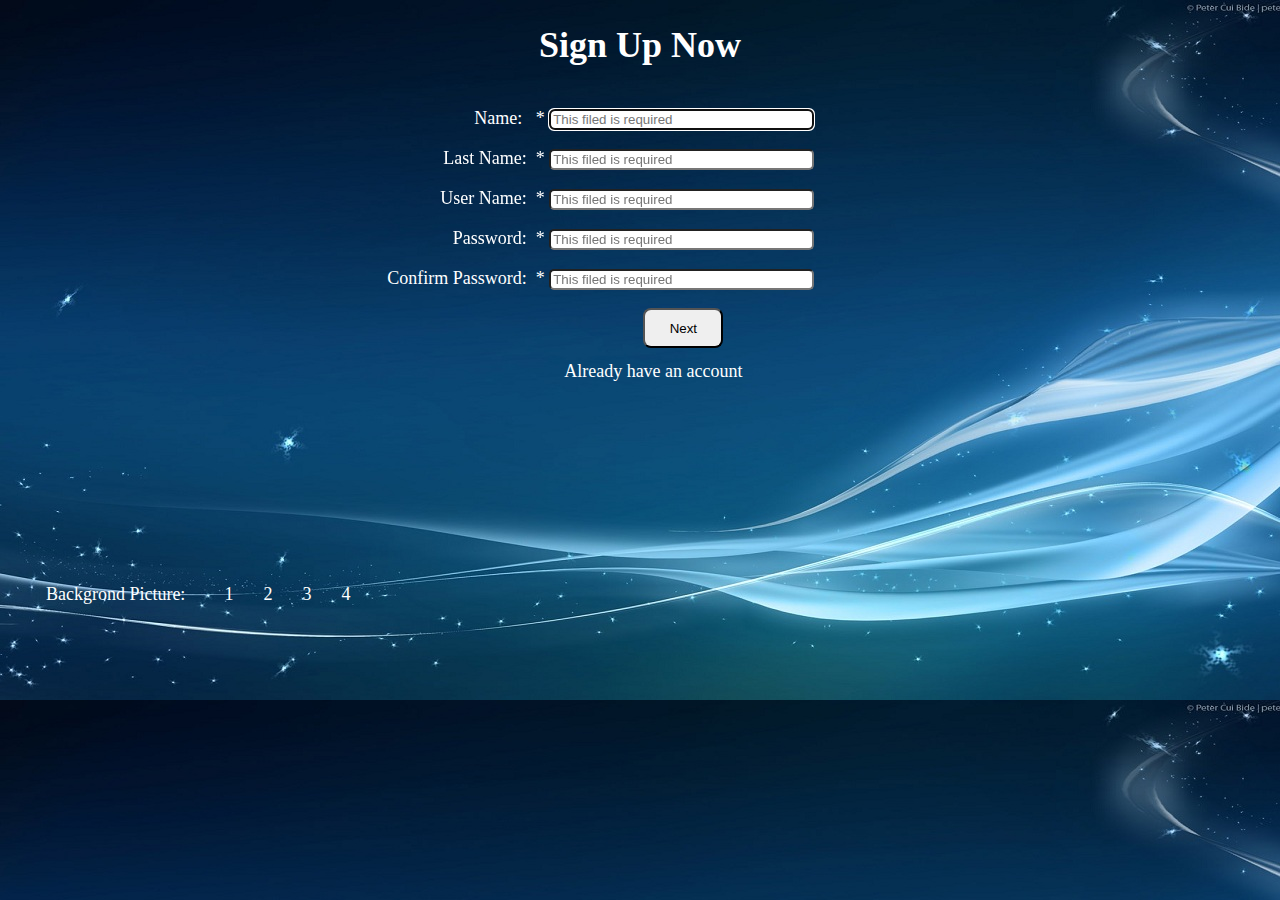
<file: remoteChatRoom/index.html>
<!doctype html>
<html>
<head>
<meta charset="utf-8">
<title>Sign Up</title>
<link href="CSS/style.css" rel="stylesheet" type="text/css">
<link href="jquery-ui/jquery-ui.min.css" rel="stylesheet" type="text/css">
</head>

<body>
	<h1>Sign Up Now</h1>
    <div style="position:relative; padding-bottom:1%">
        <div id="page1">
            <form action="PHP/regUser.php" method="post" enctype="multipart/form-data"> <!--this form is connected with regUser.php-->  
                <p>
                <label>Name: </label> &nbsp;&nbsp;*
                <input type="text" id="name" name="name" size="30" placeholder="This filed is required" autofocus required />
                </p>
    
                <p>    
                <label>Last Name: </label> &nbsp;*
                <input type="text" id="lastName" name="lastName" size="30" placeholder="This filed is required" required />  
                </p>
                
                <p>
                <label>User Name: </label> &nbsp;*
                <input type="text" id="userName" name="userName" size="30" placeholder="This filed is required" required />
                </p>
                
                <p>
                <label>Password: </label> &nbsp;*
                <input type="password" id="password" name="password" size="30" placeholder="This filed is required" required />
                </p>
                
                <p>
                <label>Confirm Password:</label> &nbsp;*
                <input type="password" id="confPassword" name="confPassword" size="30" placeholder="This filed is required" required/>
                </p>
                <button  id="next2" name="next2" type="button">Next</button>
         </div>
                
         <div id="page2">
                <p>
                <label>Phone Number:</label>&nbsp;
                <input type="tel" id="phoneNumber" name="phoneNumber" size="30"/>
                </p>
                
                <p>
                <label>Email:</label> &nbsp;*
                <input type="email" id="email" name="email" size="30" placeholder="This filed is required" required />
                </p>
                            
                <p>
                <label>Country/Region:</label> &nbsp;
                <input type="text" id="country" name="country" size="30" />
                </p>
                            
                <p>
                <label>State/Province:</label> &nbsp;
                <input type="text" id="province" name="province" size="30" />
                </p>
                        
                <p>
                <label>City:</label> &nbsp;
                <input type="text" id="city" name="city" size="30" />
                </p>
                
                <button  id="Previous1" type="button"> Previous</button>
                <button  id="next3" type="button"> Next</button>
           </div>
           <div id="page3">     
                <p>
                <label>Date of Birth:</label> &nbsp;
                <input type="date" id="dateOfBirth" name="dateOfBirth" size="50" style="width:232px"/>
                </p>
                
                <p>
                <label>Gender:</label> &nbsp;*
                <select id="gender" name="gender" style="width:238px">
                	<option value="Male">Male</option>
                    <option value="Female">Female</option>
                </select>
                </p>
    
                <p>
                <label>Photo:</label> &nbsp; &nbsp;
                <input type="file" id="photo" name="photo" accept="image/*"/>
                </p>
                
                <p>
                <label>Emotion:</label> &nbsp;
                <textarea id="emotion" name="emotion" rows="3" cols="31"></textarea>
                </p>
                <button  id="Previous2" type="button"> Previous</button>
                <button  id="signUp" type="submit"> Sign Up </button>
                
            </form>
        </div>
	</div>
    
    <!--Link to login page for those who have account-->
    <div>
    <a href="HTML/Login.html" style="margin-left:44%">Already have an account</a>
    </div>
    
    <!--Options for selecting background image-->
    <div class="selectBackground" >
        	Backgrond Picture: &nbsp;
            <input type="radio" name="selectPic" id="one" checked>
            <label for="one">1</label>
            <input type="radio" name="selectPic" id="two">
            <label for="two">2</label>
            <input type="radio" name="selectPic" id="three">
            <label for="three">3</label>
   	        <input type="radio" name="selectPic" id="four">
          	<label for="four">4</label>
    </div>
    
<script src="JQury/jquery-1.11.1.js"></script>
<script src="JQury/signupValidation.js"></script>
<script src="jquery-ui/jquery-ui.min.js"></script>

</body>
</html>
</file>
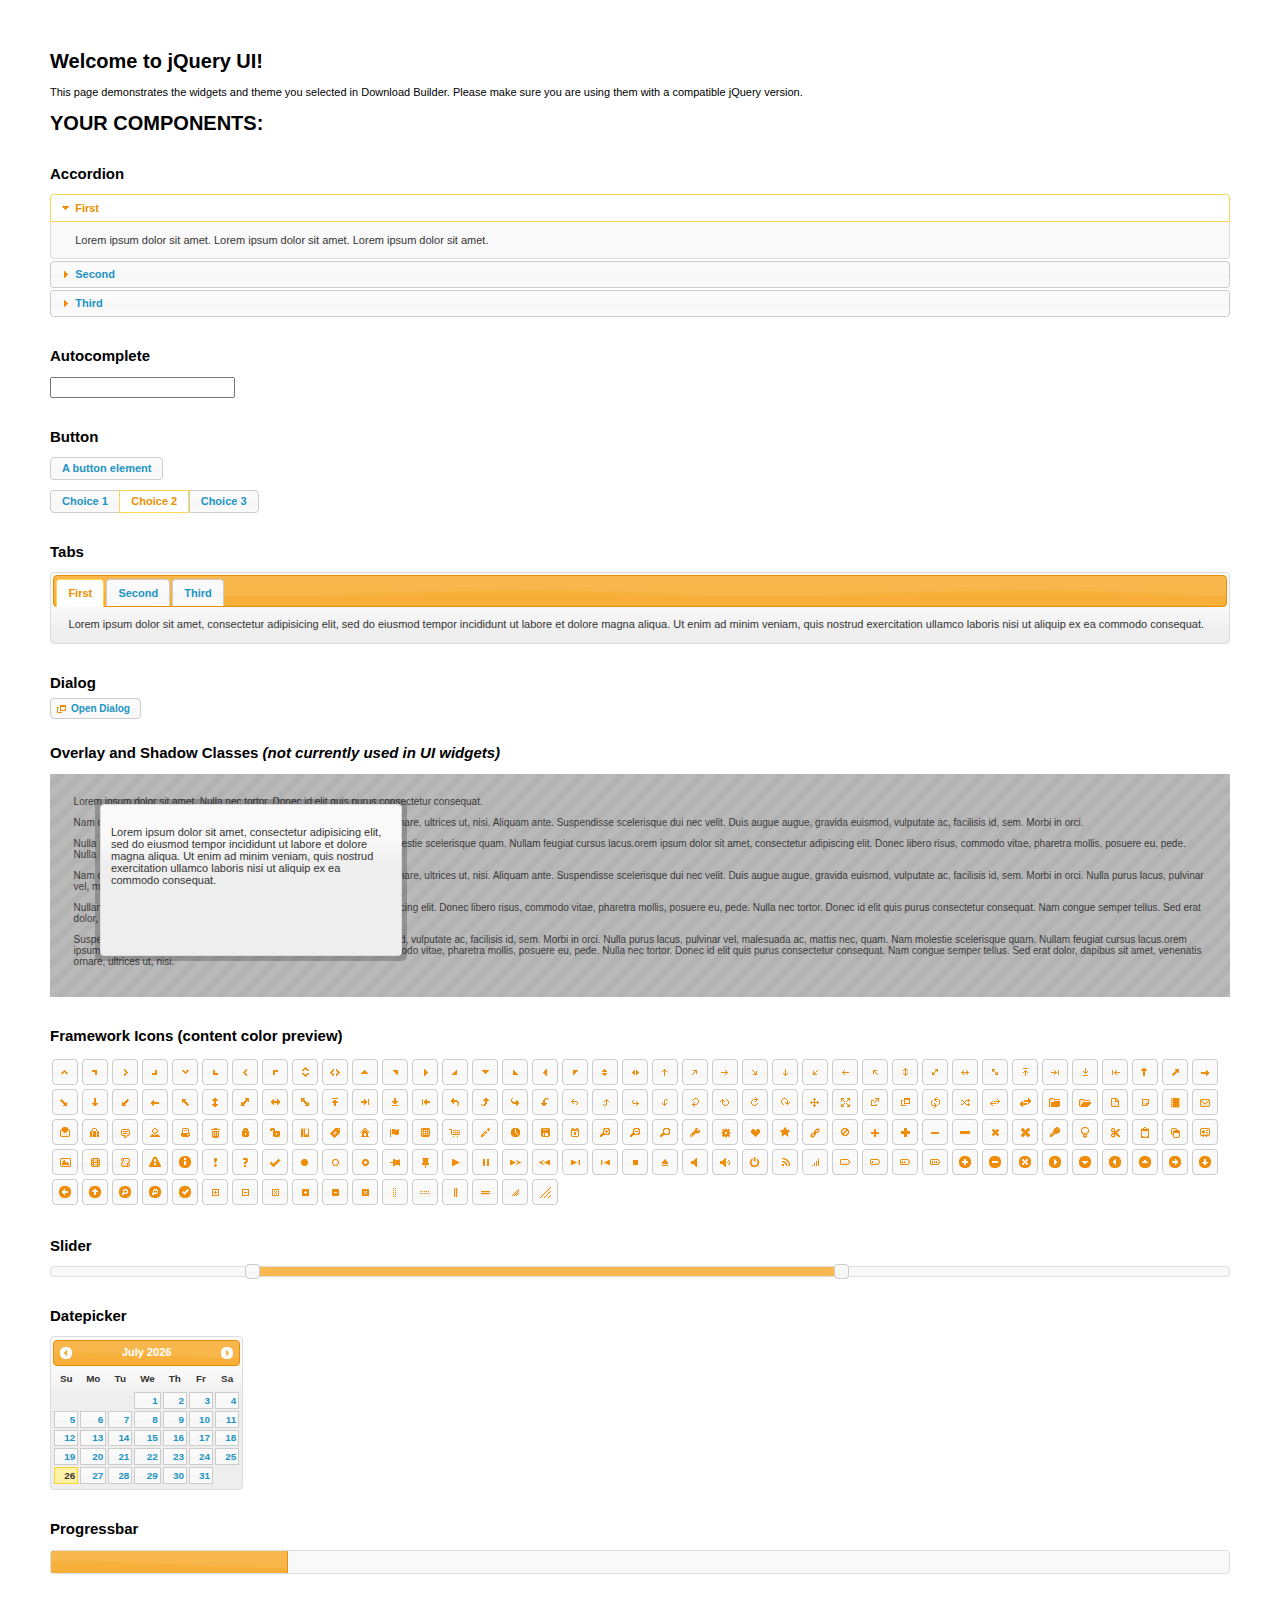
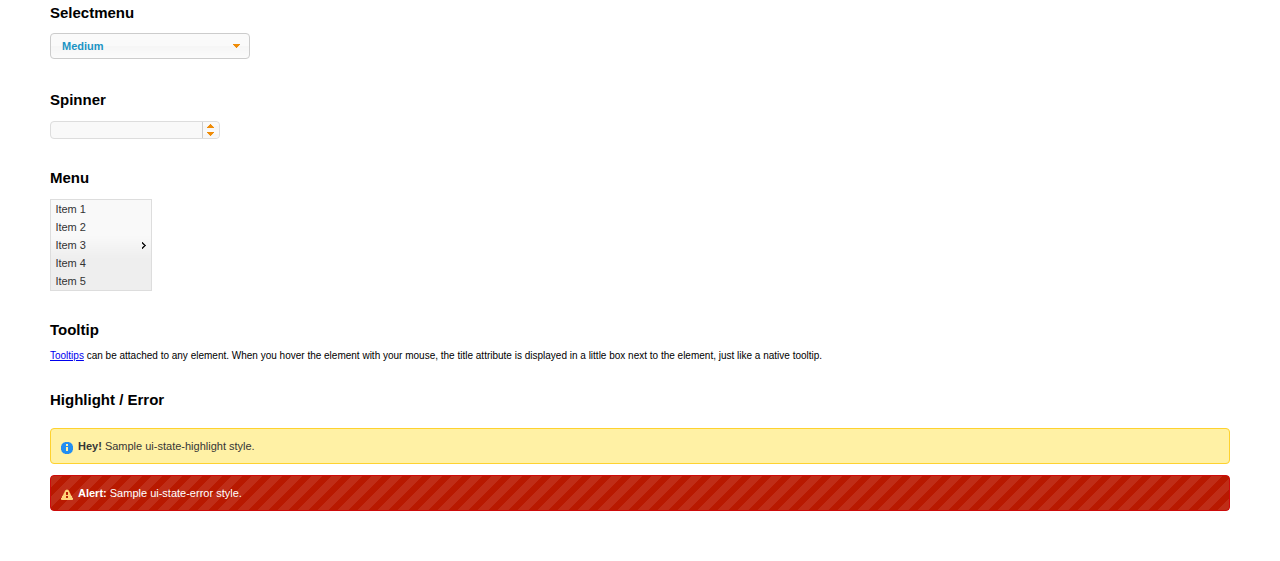
<file: remoteChatRoom/jquery-ui/index.html>
<!doctype html>
<html lang="us">
<head>
	<meta charset="utf-8">
	<title>jQuery UI Example Page</title>
	<link href="jquery-ui.css" rel="stylesheet">
	<style>
	body{
		font: 62.5% "Trebuchet MS", sans-serif;
		margin: 50px;
	}
	.demoHeaders {
		margin-top: 2em;
	}
	#dialog-link {
		padding: .4em 1em .4em 20px;
		text-decoration: none;
		position: relative;
	}
	#dialog-link span.ui-icon {
		margin: 0 5px 0 0;
		position: absolute;
		left: .2em;
		top: 50%;
		margin-top: -8px;
	}
	#icons {
		margin: 0;
		padding: 0;
	}
	#icons li {
		margin: 2px;
		position: relative;
		padding: 4px 0;
		cursor: pointer;
		float: left;
		list-style: none;
	}
	#icons span.ui-icon {
		float: left;
		margin: 0 4px;
	}
	.fakewindowcontain .ui-widget-overlay {
		position: absolute;
	}
	select {
		width: 200px;
	}
	</style>
</head>
<body>

<h1>Welcome to jQuery UI!</h1>

<div class="ui-widget">
	<p>This page demonstrates the widgets and theme you selected in Download Builder. Please make sure you are using them with a compatible jQuery version.</p>
</div>

<h1>YOUR COMPONENTS:</h1>


<!-- Accordion -->
<h2 class="demoHeaders">Accordion</h2>
<div id="accordion">
	<h3>First</h3>
	<div>Lorem ipsum dolor sit amet. Lorem ipsum dolor sit amet. Lorem ipsum dolor sit amet.</div>
	<h3>Second</h3>
	<div>Phasellus mattis tincidunt nibh.</div>
	<h3>Third</h3>
	<div>Nam dui erat, auctor a, dignissim quis.</div>
</div>



<!-- Autocomplete -->
<h2 class="demoHeaders">Autocomplete</h2>
<div>
	<input id="autocomplete" title="type &quot;a&quot;">
</div>



<!-- Button -->
<h2 class="demoHeaders">Button</h2>
<button id="button">A button element</button>
<form style="margin-top: 1em;">
	<div id="radioset">
		<input type="radio" id="radio1" name="radio"><label for="radio1">Choice 1</label>
		<input type="radio" id="radio2" name="radio" checked="checked"><label for="radio2">Choice 2</label>
		<input type="radio" id="radio3" name="radio"><label for="radio3">Choice 3</label>
	</div>
</form>



<!-- Tabs -->
<h2 class="demoHeaders">Tabs</h2>
<div id="tabs">
	<ul>
		<li><a href="#tabs-1">First</a></li>
		<li><a href="#tabs-2">Second</a></li>
		<li><a href="#tabs-3">Third</a></li>
	</ul>
	<div id="tabs-1">Lorem ipsum dolor sit amet, consectetur adipisicing elit, sed do eiusmod tempor incididunt ut labore et dolore magna aliqua. Ut enim ad minim veniam, quis nostrud exercitation ullamco laboris nisi ut aliquip ex ea commodo consequat.</div>
	<div id="tabs-2">Phasellus mattis tincidunt nibh. Cras orci urna, blandit id, pretium vel, aliquet ornare, felis. Maecenas scelerisque sem non nisl. Fusce sed lorem in enim dictum bibendum.</div>
	<div id="tabs-3">Nam dui erat, auctor a, dignissim quis, sollicitudin eu, felis. Pellentesque nisi urna, interdum eget, sagittis et, consequat vestibulum, lacus. Mauris porttitor ullamcorper augue.</div>
</div>



<!-- Dialog NOTE: Dialog is not generated by UI in this demo so it can be visually styled in themeroller-->
<h2 class="demoHeaders">Dialog</h2>
<p><a href="#" id="dialog-link" class="ui-state-default ui-corner-all"><span class="ui-icon ui-icon-newwin"></span>Open Dialog</a></p>

<h2 class="demoHeaders">Overlay and Shadow Classes <em>(not currently used in UI widgets)</em></h2>
<div style="position: relative; width: 96%; height: 200px; padding:1% 2%; overflow:hidden;" class="fakewindowcontain">
	<p>Lorem ipsum dolor sit amet,  Nulla nec tortor. Donec id elit quis purus consectetur consequat. </p><p>Nam congue semper tellus. Sed erat dolor, dapibus sit amet, venenatis ornare, ultrices ut, nisi. Aliquam ante. Suspendisse scelerisque dui nec velit. Duis augue augue, gravida euismod, vulputate ac, facilisis id, sem. Morbi in orci. </p><p>Nulla purus lacus, pulvinar vel, malesuada ac, mattis nec, quam. Nam molestie scelerisque quam. Nullam feugiat cursus lacus.orem ipsum dolor sit amet, consectetur adipiscing elit. Donec libero risus, commodo vitae, pharetra mollis, posuere eu, pede. Nulla nec tortor. Donec id elit quis purus consectetur consequat. </p><p>Nam congue semper tellus. Sed erat dolor, dapibus sit amet, venenatis ornare, ultrices ut, nisi. Aliquam ante. Suspendisse scelerisque dui nec velit. Duis augue augue, gravida euismod, vulputate ac, facilisis id, sem. Morbi in orci. Nulla purus lacus, pulvinar vel, malesuada ac, mattis nec, quam. Nam molestie scelerisque quam. </p><p>Nullam feugiat cursus lacus.orem ipsum dolor sit amet, consectetur adipiscing elit. Donec libero risus, commodo vitae, pharetra mollis, posuere eu, pede. Nulla nec tortor. Donec id elit quis purus consectetur consequat. Nam congue semper tellus. Sed erat dolor, dapibus sit amet, venenatis ornare, ultrices ut, nisi. Aliquam ante. </p><p>Suspendisse scelerisque dui nec velit. Duis augue augue, gravida euismod, vulputate ac, facilisis id, sem. Morbi in orci. Nulla purus lacus, pulvinar vel, malesuada ac, mattis nec, quam. Nam molestie scelerisque quam. Nullam feugiat cursus lacus.orem ipsum dolor sit amet, consectetur adipiscing elit. Donec libero risus, commodo vitae, pharetra mollis, posuere eu, pede. Nulla nec tortor. Donec id elit quis purus consectetur consequat. Nam congue semper tellus. Sed erat dolor, dapibus sit amet, venenatis ornare, ultrices ut, nisi. </p>

	<!-- ui-dialog -->
	<div class="ui-overlay"><div class="ui-widget-overlay"></div><div class="ui-widget-shadow ui-corner-all" style="width: 302px; height: 152px; position: absolute; left: 50px; top: 30px;"></div></div>
	<div style="position: absolute; width: 280px; height: 130px;left: 50px; top: 30px; padding: 10px;" class="ui-widget ui-widget-content ui-corner-all">
		<div class="ui-dialog-content ui-widget-content" style="background: none; border: 0;">
			<p>Lorem ipsum dolor sit amet, consectetur adipisicing elit, sed do eiusmod tempor incididunt ut labore et dolore magna aliqua. Ut enim ad minim veniam, quis nostrud exercitation ullamco laboris nisi ut aliquip ex ea commodo consequat.</p>
		</div>
	</div>

</div>

<!-- ui-dialog -->
<div id="dialog" title="Dialog Title">
	<p>Lorem ipsum dolor sit amet, consectetur adipisicing elit, sed do eiusmod tempor incididunt ut labore et dolore magna aliqua. Ut enim ad minim veniam, quis nostrud exercitation ullamco laboris nisi ut aliquip ex ea commodo consequat.</p>
</div>



<h2 class="demoHeaders">Framework Icons (content color preview)</h2>
<ul id="icons" class="ui-widget ui-helper-clearfix">
	<li class="ui-state-default ui-corner-all" title=".ui-icon-carat-1-n"><span class="ui-icon ui-icon-carat-1-n"></span></li>
	<li class="ui-state-default ui-corner-all" title=".ui-icon-carat-1-ne"><span class="ui-icon ui-icon-carat-1-ne"></span></li>
	<li class="ui-state-default ui-corner-all" title=".ui-icon-carat-1-e"><span class="ui-icon ui-icon-carat-1-e"></span></li>
	<li class="ui-state-default ui-corner-all" title=".ui-icon-carat-1-se"><span class="ui-icon ui-icon-carat-1-se"></span></li>
	<li class="ui-state-default ui-corner-all" title=".ui-icon-carat-1-s"><span class="ui-icon ui-icon-carat-1-s"></span></li>
	<li class="ui-state-default ui-corner-all" title=".ui-icon-carat-1-sw"><span class="ui-icon ui-icon-carat-1-sw"></span></li>
	<li class="ui-state-default ui-corner-all" title=".ui-icon-carat-1-w"><span class="ui-icon ui-icon-carat-1-w"></span></li>
	<li class="ui-state-default ui-corner-all" title=".ui-icon-carat-1-nw"><span class="ui-icon ui-icon-carat-1-nw"></span></li>
	<li class="ui-state-default ui-corner-all" title=".ui-icon-carat-2-n-s"><span class="ui-icon ui-icon-carat-2-n-s"></span></li>
	<li class="ui-state-default ui-corner-all" title=".ui-icon-carat-2-e-w"><span class="ui-icon ui-icon-carat-2-e-w"></span></li>
	<li class="ui-state-default ui-corner-all" title=".ui-icon-triangle-1-n"><span class="ui-icon ui-icon-triangle-1-n"></span></li>
	<li class="ui-state-default ui-corner-all" title=".ui-icon-triangle-1-ne"><span class="ui-icon ui-icon-triangle-1-ne"></span></li>
	<li class="ui-state-default ui-corner-all" title=".ui-icon-triangle-1-e"><span class="ui-icon ui-icon-triangle-1-e"></span></li>
	<li class="ui-state-default ui-corner-all" title=".ui-icon-triangle-1-se"><span class="ui-icon ui-icon-triangle-1-se"></span></li>
	<li class="ui-state-default ui-corner-all" title=".ui-icon-triangle-1-s"><span class="ui-icon ui-icon-triangle-1-s"></span></li>
	<li class="ui-state-default ui-corner-all" title=".ui-icon-triangle-1-sw"><span class="ui-icon ui-icon-triangle-1-sw"></span></li>
	<li class="ui-state-default ui-corner-all" title=".ui-icon-triangle-1-w"><span class="ui-icon ui-icon-triangle-1-w"></span></li>
	<li class="ui-state-default ui-corner-all" title=".ui-icon-triangle-1-nw"><span class="ui-icon ui-icon-triangle-1-nw"></span></li>
	<li class="ui-state-default ui-corner-all" title=".ui-icon-triangle-2-n-s"><span class="ui-icon ui-icon-triangle-2-n-s"></span></li>
	<li class="ui-state-default ui-corner-all" title=".ui-icon-triangle-2-e-w"><span class="ui-icon ui-icon-triangle-2-e-w"></span></li>
	<li class="ui-state-default ui-corner-all" title=".ui-icon-arrow-1-n"><span class="ui-icon ui-icon-arrow-1-n"></span></li>
	<li class="ui-state-default ui-corner-all" title=".ui-icon-arrow-1-ne"><span class="ui-icon ui-icon-arrow-1-ne"></span></li>
	<li class="ui-state-default ui-corner-all" title=".ui-icon-arrow-1-e"><span class="ui-icon ui-icon-arrow-1-e"></span></li>
	<li class="ui-state-default ui-corner-all" title=".ui-icon-arrow-1-se"><span class="ui-icon ui-icon-arrow-1-se"></span></li>
	<li class="ui-state-default ui-corner-all" title=".ui-icon-arrow-1-s"><span class="ui-icon ui-icon-arrow-1-s"></span></li>
	<li class="ui-state-default ui-corner-all" title=".ui-icon-arrow-1-sw"><span class="ui-icon ui-icon-arrow-1-sw"></span></li>
	<li class="ui-state-default ui-corner-all" title=".ui-icon-arrow-1-w"><span class="ui-icon ui-icon-arrow-1-w"></span></li>
	<li class="ui-state-default ui-corner-all" title=".ui-icon-arrow-1-nw"><span class="ui-icon ui-icon-arrow-1-nw"></span></li>
	<li class="ui-state-default ui-corner-all" title=".ui-icon-arrow-2-n-s"><span class="ui-icon ui-icon-arrow-2-n-s"></span></li>
	<li class="ui-state-default ui-corner-all" title=".ui-icon-arrow-2-ne-sw"><span class="ui-icon ui-icon-arrow-2-ne-sw"></span></li>
	<li class="ui-state-default ui-corner-all" title=".ui-icon-arrow-2-e-w"><span class="ui-icon ui-icon-arrow-2-e-w"></span></li>
	<li class="ui-state-default ui-corner-all" title=".ui-icon-arrow-2-se-nw"><span class="ui-icon ui-icon-arrow-2-se-nw"></span></li>
	<li class="ui-state-default ui-corner-all" title=".ui-icon-arrowstop-1-n"><span class="ui-icon ui-icon-arrowstop-1-n"></span></li>
	<li class="ui-state-default ui-corner-all" title=".ui-icon-arrowstop-1-e"><span class="ui-icon ui-icon-arrowstop-1-e"></span></li>
	<li class="ui-state-default ui-corner-all" title=".ui-icon-arrowstop-1-s"><span class="ui-icon ui-icon-arrowstop-1-s"></span></li>
	<li class="ui-state-default ui-corner-all" title=".ui-icon-arrowstop-1-w"><span class="ui-icon ui-icon-arrowstop-1-w"></span></li>
	<li class="ui-state-default ui-corner-all" title=".ui-icon-arrowthick-1-n"><span class="ui-icon ui-icon-arrowthick-1-n"></span></li>
	<li class="ui-state-default ui-corner-all" title=".ui-icon-arrowthick-1-ne"><span class="ui-icon ui-icon-arrowthick-1-ne"></span></li>
	<li class="ui-state-default ui-corner-all" title=".ui-icon-arrowthick-1-e"><span class="ui-icon ui-icon-arrowthick-1-e"></span></li>
	<li class="ui-state-default ui-corner-all" title=".ui-icon-arrowthick-1-se"><span class="ui-icon ui-icon-arrowthick-1-se"></span></li>
	<li class="ui-state-default ui-corner-all" title=".ui-icon-arrowthick-1-s"><span class="ui-icon ui-icon-arrowthick-1-s"></span></li>
	<li class="ui-state-default ui-corner-all" title=".ui-icon-arrowthick-1-sw"><span class="ui-icon ui-icon-arrowthick-1-sw"></span></li>
	<li class="ui-state-default ui-corner-all" title=".ui-icon-arrowthick-1-w"><span class="ui-icon ui-icon-arrowthick-1-w"></span></li>
	<li class="ui-state-default ui-corner-all" title=".ui-icon-arrowthick-1-nw"><span class="ui-icon ui-icon-arrowthick-1-nw"></span></li>
	<li class="ui-state-default ui-corner-all" title=".ui-icon-arrowthick-2-n-s"><span class="ui-icon ui-icon-arrowthick-2-n-s"></span></li>
	<li class="ui-state-default ui-corner-all" title=".ui-icon-arrowthick-2-ne-sw"><span class="ui-icon ui-icon-arrowthick-2-ne-sw"></span></li>
	<li class="ui-state-default ui-corner-all" title=".ui-icon-arrowthick-2-e-w"><span class="ui-icon ui-icon-arrowthick-2-e-w"></span></li>
	<li class="ui-state-default ui-corner-all" title=".ui-icon-arrowthick-2-se-nw"><span class="ui-icon ui-icon-arrowthick-2-se-nw"></span></li>
	<li class="ui-state-default ui-corner-all" title=".ui-icon-arrowthickstop-1-n"><span class="ui-icon ui-icon-arrowthickstop-1-n"></span></li>
	<li class="ui-state-default ui-corner-all" title=".ui-icon-arrowthickstop-1-e"><span class="ui-icon ui-icon-arrowthickstop-1-e"></span></li>
	<li class="ui-state-default ui-corner-all" title=".ui-icon-arrowthickstop-1-s"><span class="ui-icon ui-icon-arrowthickstop-1-s"></span></li>
	<li class="ui-state-default ui-corner-all" title=".ui-icon-arrowthickstop-1-w"><span class="ui-icon ui-icon-arrowthickstop-1-w"></span></li>
	<li class="ui-state-default ui-corner-all" title=".ui-icon-arrowreturnthick-1-w"><span class="ui-icon ui-icon-arrowreturnthick-1-w"></span></li>
	<li class="ui-state-default ui-corner-all" title=".ui-icon-arrowreturnthick-1-n"><span class="ui-icon ui-icon-arrowreturnthick-1-n"></span></li>
	<li class="ui-state-default ui-corner-all" title=".ui-icon-arrowreturnthick-1-e"><span class="ui-icon ui-icon-arrowreturnthick-1-e"></span></li>
	<li class="ui-state-default ui-corner-all" title=".ui-icon-arrowreturnthick-1-s"><span class="ui-icon ui-icon-arrowreturnthick-1-s"></span></li>
	<li class="ui-state-default ui-corner-all" title=".ui-icon-arrowreturn-1-w"><span class="ui-icon ui-icon-arrowreturn-1-w"></span></li>
	<li class="ui-state-default ui-corner-all" title=".ui-icon-arrowreturn-1-n"><span class="ui-icon ui-icon-arrowreturn-1-n"></span></li>
	<li class="ui-state-default ui-corner-all" title=".ui-icon-arrowreturn-1-e"><span class="ui-icon ui-icon-arrowreturn-1-e"></span></li>
	<li class="ui-state-default ui-corner-all" title=".ui-icon-arrowreturn-1-s"><span class="ui-icon ui-icon-arrowreturn-1-s"></span></li>
	<li class="ui-state-default ui-corner-all" title=".ui-icon-arrowrefresh-1-w"><span class="ui-icon ui-icon-arrowrefresh-1-w"></span></li>
	<li class="ui-state-default ui-corner-all" title=".ui-icon-arrowrefresh-1-n"><span class="ui-icon ui-icon-arrowrefresh-1-n"></span></li>
	<li class="ui-state-default ui-corner-all" title=".ui-icon-arrowrefresh-1-e"><span class="ui-icon ui-icon-arrowrefresh-1-e"></span></li>
	<li class="ui-state-default ui-corner-all" title=".ui-icon-arrowrefresh-1-s"><span class="ui-icon ui-icon-arrowrefresh-1-s"></span></li>
	<li class="ui-state-default ui-corner-all" title=".ui-icon-arrow-4"><span class="ui-icon ui-icon-arrow-4"></span></li>
	<li class="ui-state-default ui-corner-all" title=".ui-icon-arrow-4-diag"><span class="ui-icon ui-icon-arrow-4-diag"></span></li>
	<li class="ui-state-default ui-corner-all" title=".ui-icon-extlink"><span class="ui-icon ui-icon-extlink"></span></li>
	<li class="ui-state-default ui-corner-all" title=".ui-icon-newwin"><span class="ui-icon ui-icon-newwin"></span></li>
	<li class="ui-state-default ui-corner-all" title=".ui-icon-refresh"><span class="ui-icon ui-icon-refresh"></span></li>
	<li class="ui-state-default ui-corner-all" title=".ui-icon-shuffle"><span class="ui-icon ui-icon-shuffle"></span></li>
	<li class="ui-state-default ui-corner-all" title=".ui-icon-transfer-e-w"><span class="ui-icon ui-icon-transfer-e-w"></span></li>
	<li class="ui-state-default ui-corner-all" title=".ui-icon-transferthick-e-w"><span class="ui-icon ui-icon-transferthick-e-w"></span></li>
	<li class="ui-state-default ui-corner-all" title=".ui-icon-folder-collapsed"><span class="ui-icon ui-icon-folder-collapsed"></span></li>
	<li class="ui-state-default ui-corner-all" title=".ui-icon-folder-open"><span class="ui-icon ui-icon-folder-open"></span></li>
	<li class="ui-state-default ui-corner-all" title=".ui-icon-document"><span class="ui-icon ui-icon-document"></span></li>
	<li class="ui-state-default ui-corner-all" title=".ui-icon-document-b"><span class="ui-icon ui-icon-document-b"></span></li>
	<li class="ui-state-default ui-corner-all" title=".ui-icon-note"><span class="ui-icon ui-icon-note"></span></li>
	<li class="ui-state-default ui-corner-all" title=".ui-icon-mail-closed"><span class="ui-icon ui-icon-mail-closed"></span></li>
	<li class="ui-state-default ui-corner-all" title=".ui-icon-mail-open"><span class="ui-icon ui-icon-mail-open"></span></li>
	<li class="ui-state-default ui-corner-all" title=".ui-icon-suitcase"><span class="ui-icon ui-icon-suitcase"></span></li>
	<li class="ui-state-default ui-corner-all" title=".ui-icon-comment"><span class="ui-icon ui-icon-comment"></span></li>
	<li class="ui-state-default ui-corner-all" title=".ui-icon-person"><span class="ui-icon ui-icon-person"></span></li>
	<li class="ui-state-default ui-corner-all" title=".ui-icon-print"><span class="ui-icon ui-icon-print"></span></li>
	<li class="ui-state-default ui-corner-all" title=".ui-icon-trash"><span class="ui-icon ui-icon-trash"></span></li>
	<li class="ui-state-default ui-corner-all" title=".ui-icon-locked"><span class="ui-icon ui-icon-locked"></span></li>
	<li class="ui-state-default ui-corner-all" title=".ui-icon-unlocked"><span class="ui-icon ui-icon-unlocked"></span></li>
	<li class="ui-state-default ui-corner-all" title=".ui-icon-bookmark"><span class="ui-icon ui-icon-bookmark"></span></li>
	<li class="ui-state-default ui-corner-all" title=".ui-icon-tag"><span class="ui-icon ui-icon-tag"></span></li>
	<li class="ui-state-default ui-corner-all" title=".ui-icon-home"><span class="ui-icon ui-icon-home"></span></li>
	<li class="ui-state-default ui-corner-all" title=".ui-icon-flag"><span class="ui-icon ui-icon-flag"></span></li>
	<li class="ui-state-default ui-corner-all" title=".ui-icon-calculator"><span class="ui-icon ui-icon-calculator"></span></li>
	<li class="ui-state-default ui-corner-all" title=".ui-icon-cart"><span class="ui-icon ui-icon-cart"></span></li>
	<li class="ui-state-default ui-corner-all" title=".ui-icon-pencil"><span class="ui-icon ui-icon-pencil"></span></li>
	<li class="ui-state-default ui-corner-all" title=".ui-icon-clock"><span class="ui-icon ui-icon-clock"></span></li>
	<li class="ui-state-default ui-corner-all" title=".ui-icon-disk"><span class="ui-icon ui-icon-disk"></span></li>
	<li class="ui-state-default ui-corner-all" title=".ui-icon-calendar"><span class="ui-icon ui-icon-calendar"></span></li>
	<li class="ui-state-default ui-corner-all" title=".ui-icon-zoomin"><span class="ui-icon ui-icon-zoomin"></span></li>
	<li class="ui-state-default ui-corner-all" title=".ui-icon-zoomout"><span class="ui-icon ui-icon-zoomout"></span></li>
	<li class="ui-state-default ui-corner-all" title=".ui-icon-search"><span class="ui-icon ui-icon-search"></span></li>
	<li class="ui-state-default ui-corner-all" title=".ui-icon-wrench"><span class="ui-icon ui-icon-wrench"></span></li>
	<li class="ui-state-default ui-corner-all" title=".ui-icon-gear"><span class="ui-icon ui-icon-gear"></span></li>
	<li class="ui-state-default ui-corner-all" title=".ui-icon-heart"><span class="ui-icon ui-icon-heart"></span></li>
	<li class="ui-state-default ui-corner-all" title=".ui-icon-star"><span class="ui-icon ui-icon-star"></span></li>
	<li class="ui-state-default ui-corner-all" title=".ui-icon-link"><span class="ui-icon ui-icon-link"></span></li>
	<li class="ui-state-default ui-corner-all" title=".ui-icon-cancel"><span class="ui-icon ui-icon-cancel"></span></li>
	<li class="ui-state-default ui-corner-all" title=".ui-icon-plus"><span class="ui-icon ui-icon-plus"></span></li>
	<li class="ui-state-default ui-corner-all" title=".ui-icon-plusthick"><span class="ui-icon ui-icon-plusthick"></span></li>
	<li class="ui-state-default ui-corner-all" title=".ui-icon-minus"><span class="ui-icon ui-icon-minus"></span></li>
	<li class="ui-state-default ui-corner-all" title=".ui-icon-minusthick"><span class="ui-icon ui-icon-minusthick"></span></li>
	<li class="ui-state-default ui-corner-all" title=".ui-icon-close"><span class="ui-icon ui-icon-close"></span></li>
	<li class="ui-state-default ui-corner-all" title=".ui-icon-closethick"><span class="ui-icon ui-icon-closethick"></span></li>
	<li class="ui-state-default ui-corner-all" title=".ui-icon-key"><span class="ui-icon ui-icon-key"></span></li>
	<li class="ui-state-default ui-corner-all" title=".ui-icon-lightbulb"><span class="ui-icon ui-icon-lightbulb"></span></li>
	<li class="ui-state-default ui-corner-all" title=".ui-icon-scissors"><span class="ui-icon ui-icon-scissors"></span></li>
	<li class="ui-state-default ui-corner-all" title=".ui-icon-clipboard"><span class="ui-icon ui-icon-clipboard"></span></li>
	<li class="ui-state-default ui-corner-all" title=".ui-icon-copy"><span class="ui-icon ui-icon-copy"></span></li>
	<li class="ui-state-default ui-corner-all" title=".ui-icon-contact"><span class="ui-icon ui-icon-contact"></span></li>
	<li class="ui-state-default ui-corner-all" title=".ui-icon-image"><span class="ui-icon ui-icon-image"></span></li>
	<li class="ui-state-default ui-corner-all" title=".ui-icon-video"><span class="ui-icon ui-icon-video"></span></li>
	<li class="ui-state-default ui-corner-all" title=".ui-icon-script"><span class="ui-icon ui-icon-script"></span></li>
	<li class="ui-state-default ui-corner-all" title=".ui-icon-alert"><span class="ui-icon ui-icon-alert"></span></li>
	<li class="ui-state-default ui-corner-all" title=".ui-icon-info"><span class="ui-icon ui-icon-info"></span></li>
	<li class="ui-state-default ui-corner-all" title=".ui-icon-notice"><span class="ui-icon ui-icon-notice"></span></li>
	<li class="ui-state-default ui-corner-all" title=".ui-icon-help"><span class="ui-icon ui-icon-help"></span></li>
	<li class="ui-state-default ui-corner-all" title=".ui-icon-check"><span class="ui-icon ui-icon-check"></span></li>
	<li class="ui-state-default ui-corner-all" title=".ui-icon-bullet"><span class="ui-icon ui-icon-bullet"></span></li>
	<li class="ui-state-default ui-corner-all" title=".ui-icon-radio-off"><span class="ui-icon ui-icon-radio-off"></span></li>
	<li class="ui-state-default ui-corner-all" title=".ui-icon-radio-on"><span class="ui-icon ui-icon-radio-on"></span></li>
	<li class="ui-state-default ui-corner-all" title=".ui-icon-pin-w"><span class="ui-icon ui-icon-pin-w"></span></li>
	<li class="ui-state-default ui-corner-all" title=".ui-icon-pin-s"><span class="ui-icon ui-icon-pin-s"></span></li>
	<li class="ui-state-default ui-corner-all" title=".ui-icon-play"><span class="ui-icon ui-icon-play"></span></li>
	<li class="ui-state-default ui-corner-all" title=".ui-icon-pause"><span class="ui-icon ui-icon-pause"></span></li>
	<li class="ui-state-default ui-corner-all" title=".ui-icon-seek-next"><span class="ui-icon ui-icon-seek-next"></span></li>
	<li class="ui-state-default ui-corner-all" title=".ui-icon-seek-prev"><span class="ui-icon ui-icon-seek-prev"></span></li>
	<li class="ui-state-default ui-corner-all" title=".ui-icon-seek-end"><span class="ui-icon ui-icon-seek-end"></span></li>
	<li class="ui-state-default ui-corner-all" title=".ui-icon-seek-first"><span class="ui-icon ui-icon-seek-first"></span></li>
	<li class="ui-state-default ui-corner-all" title=".ui-icon-stop"><span class="ui-icon ui-icon-stop"></span></li>
	<li class="ui-state-default ui-corner-all" title=".ui-icon-eject"><span class="ui-icon ui-icon-eject"></span></li>
	<li class="ui-state-default ui-corner-all" title=".ui-icon-volume-off"><span class="ui-icon ui-icon-volume-off"></span></li>
	<li class="ui-state-default ui-corner-all" title=".ui-icon-volume-on"><span class="ui-icon ui-icon-volume-on"></span></li>
	<li class="ui-state-default ui-corner-all" title=".ui-icon-power"><span class="ui-icon ui-icon-power"></span></li>
	<li class="ui-state-default ui-corner-all" title=".ui-icon-signal-diag"><span class="ui-icon ui-icon-signal-diag"></span></li>
	<li class="ui-state-default ui-corner-all" title=".ui-icon-signal"><span class="ui-icon ui-icon-signal"></span></li>
	<li class="ui-state-default ui-corner-all" title=".ui-icon-battery-0"><span class="ui-icon ui-icon-battery-0"></span></li>
	<li class="ui-state-default ui-corner-all" title=".ui-icon-battery-1"><span class="ui-icon ui-icon-battery-1"></span></li>
	<li class="ui-state-default ui-corner-all" title=".ui-icon-battery-2"><span class="ui-icon ui-icon-battery-2"></span></li>
	<li class="ui-state-default ui-corner-all" title=".ui-icon-battery-3"><span class="ui-icon ui-icon-battery-3"></span></li>
	<li class="ui-state-default ui-corner-all" title=".ui-icon-circle-plus"><span class="ui-icon ui-icon-circle-plus"></span></li>
	<li class="ui-state-default ui-corner-all" title=".ui-icon-circle-minus"><span class="ui-icon ui-icon-circle-minus"></span></li>
	<li class="ui-state-default ui-corner-all" title=".ui-icon-circle-close"><span class="ui-icon ui-icon-circle-close"></span></li>
	<li class="ui-state-default ui-corner-all" title=".ui-icon-circle-triangle-e"><span class="ui-icon ui-icon-circle-triangle-e"></span></li>
	<li class="ui-state-default ui-corner-all" title=".ui-icon-circle-triangle-s"><span class="ui-icon ui-icon-circle-triangle-s"></span></li>
	<li class="ui-state-default ui-corner-all" title=".ui-icon-circle-triangle-w"><span class="ui-icon ui-icon-circle-triangle-w"></span></li>
	<li class="ui-state-default ui-corner-all" title=".ui-icon-circle-triangle-n"><span class="ui-icon ui-icon-circle-triangle-n"></span></li>
	<li class="ui-state-default ui-corner-all" title=".ui-icon-circle-arrow-e"><span class="ui-icon ui-icon-circle-arrow-e"></span></li>
	<li class="ui-state-default ui-corner-all" title=".ui-icon-circle-arrow-s"><span class="ui-icon ui-icon-circle-arrow-s"></span></li>
	<li class="ui-state-default ui-corner-all" title=".ui-icon-circle-arrow-w"><span class="ui-icon ui-icon-circle-arrow-w"></span></li>
	<li class="ui-state-default ui-corner-all" title=".ui-icon-circle-arrow-n"><span class="ui-icon ui-icon-circle-arrow-n"></span></li>
	<li class="ui-state-default ui-corner-all" title=".ui-icon-circle-zoomin"><span class="ui-icon ui-icon-circle-zoomin"></span></li>
	<li class="ui-state-default ui-corner-all" title=".ui-icon-circle-zoomout"><span class="ui-icon ui-icon-circle-zoomout"></span></li>
	<li class="ui-state-default ui-corner-all" title=".ui-icon-circle-check"><span class="ui-icon ui-icon-circle-check"></span></li>
	<li class="ui-state-default ui-corner-all" title=".ui-icon-circlesmall-plus"><span class="ui-icon ui-icon-circlesmall-plus"></span></li>
	<li class="ui-state-default ui-corner-all" title=".ui-icon-circlesmall-minus"><span class="ui-icon ui-icon-circlesmall-minus"></span></li>
	<li class="ui-state-default ui-corner-all" title=".ui-icon-circlesmall-close"><span class="ui-icon ui-icon-circlesmall-close"></span></li>
	<li class="ui-state-default ui-corner-all" title=".ui-icon-squaresmall-plus"><span class="ui-icon ui-icon-squaresmall-plus"></span></li>
	<li class="ui-state-default ui-corner-all" title=".ui-icon-squaresmall-minus"><span class="ui-icon ui-icon-squaresmall-minus"></span></li>
	<li class="ui-state-default ui-corner-all" title=".ui-icon-squaresmall-close"><span class="ui-icon ui-icon-squaresmall-close"></span></li>
	<li class="ui-state-default ui-corner-all" title=".ui-icon-grip-dotted-vertical"><span class="ui-icon ui-icon-grip-dotted-vertical"></span></li>
	<li class="ui-state-default ui-corner-all" title=".ui-icon-grip-dotted-horizontal"><span class="ui-icon ui-icon-grip-dotted-horizontal"></span></li>
	<li class="ui-state-default ui-corner-all" title=".ui-icon-grip-solid-vertical"><span class="ui-icon ui-icon-grip-solid-vertical"></span></li>
	<li class="ui-state-default ui-corner-all" title=".ui-icon-grip-solid-horizontal"><span class="ui-icon ui-icon-grip-solid-horizontal"></span></li>
	<li class="ui-state-default ui-corner-all" title=".ui-icon-gripsmall-diagonal-se"><span class="ui-icon ui-icon-gripsmall-diagonal-se"></span></li>
	<li class="ui-state-default ui-corner-all" title=".ui-icon-grip-diagonal-se"><span class="ui-icon ui-icon-grip-diagonal-se"></span></li>
</ul>


<!-- Slider -->
<h2 class="demoHeaders">Slider</h2>
<div id="slider"></div>



<!-- Datepicker -->
<h2 class="demoHeaders">Datepicker</h2>
<div id="datepicker"></div>



<!-- Progressbar -->
<h2 class="demoHeaders">Progressbar</h2>
<div id="progressbar"></div>



<!-- Progressbar -->
<h2 class="demoHeaders">Selectmenu</h2>
<select id="selectmenu">
	<option>Slower</option>
	<option>Slow</option>
	<option selected="selected">Medium</option>
	<option>Fast</option>
	<option>Faster</option>
</select>



<!-- Spinner -->
<h2 class="demoHeaders">Spinner</h2>
<input id="spinner">



<!-- Menu -->
<h2 class="demoHeaders">Menu</h2>
<ul style="width:100px;" id="menu">
	<li>Item 1</li>
	<li>Item 2</li>
	<li>Item 3
		<ul>
			<li>Item 3-1</li>
			<li>Item 3-2</li>
			<li>Item 3-3</li>
			<li>Item 3-4</li>
			<li>Item 3-5</li>
		</ul>
	</li>
	<li>Item 4</li>
	<li>Item 5</li>
</ul>



<!-- Tooltip -->
<h2 class="demoHeaders">Tooltip</h2>
<p id="tooltip">
	<a href="#" title="That&apos;s what this widget is">Tooltips</a> can be attached to any element. When you hover
the element with your mouse, the title attribute is displayed in a little box next to the element, just like a native tooltip.
</p>


<!-- Highlight / Error -->
<h2 class="demoHeaders">Highlight / Error</h2>
<div class="ui-widget">
	<div class="ui-state-highlight ui-corner-all" style="margin-top: 20px; padding: 0 .7em;">
		<p><span class="ui-icon ui-icon-info" style="float: left; margin-right: .3em;"></span>
		<strong>Hey!</strong> Sample ui-state-highlight style.</p>
	</div>
</div>
<br>
<div class="ui-widget">
	<div class="ui-state-error ui-corner-all" style="padding: 0 .7em;">
		<p><span class="ui-icon ui-icon-alert" style="float: left; margin-right: .3em;"></span>
		<strong>Alert:</strong> Sample ui-state-error style.</p>
	</div>
</div>

<script src="external/jquery/jquery.js"></script>
<script src="jquery-ui.js"></script>
<script>

$( "#accordion" ).accordion();



var availableTags = [
	"ActionScript",
	"AppleScript",
	"Asp",
	"BASIC",
	"C",
	"C++",
	"Clojure",
	"COBOL",
	"ColdFusion",
	"Erlang",
	"Fortran",
	"Groovy",
	"Haskell",
	"Java",
	"JavaScript",
	"Lisp",
	"Perl",
	"PHP",
	"Python",
	"Ruby",
	"Scala",
	"Scheme"
];
$( "#autocomplete" ).autocomplete({
	source: availableTags
});



$( "#button" ).button();
$( "#radioset" ).buttonset();



$( "#tabs" ).tabs();



$( "#dialog" ).dialog({
	autoOpen: false,
	width: 400,
	buttons: [
		{
			text: "Ok",
			click: function() {
				$( this ).dialog( "close" );
			}
		},
		{
			text: "Cancel",
			click: function() {
				$( this ).dialog( "close" );
			}
		}
	]
});

// Link to open the dialog
$( "#dialog-link" ).click(function( event ) {
	$( "#dialog" ).dialog( "open" );
	event.preventDefault();
});



$( "#datepicker" ).datepicker({
	inline: true
});



$( "#slider" ).slider({
	range: true,
	values: [ 17, 67 ]
});



$( "#progressbar" ).progressbar({
	value: 20
});



$( "#spinner" ).spinner();



$( "#menu" ).menu();



$( "#tooltip" ).tooltip();



$( "#selectmenu" ).selectmenu();


// Hover states on the static widgets
$( "#dialog-link, #icons li" ).hover(
	function() {
		$( this ).addClass( "ui-state-hover" );
	},
	function() {
		$( this ).removeClass( "ui-state-hover" );
	}
);
</script>
</body>
</html>
</file>
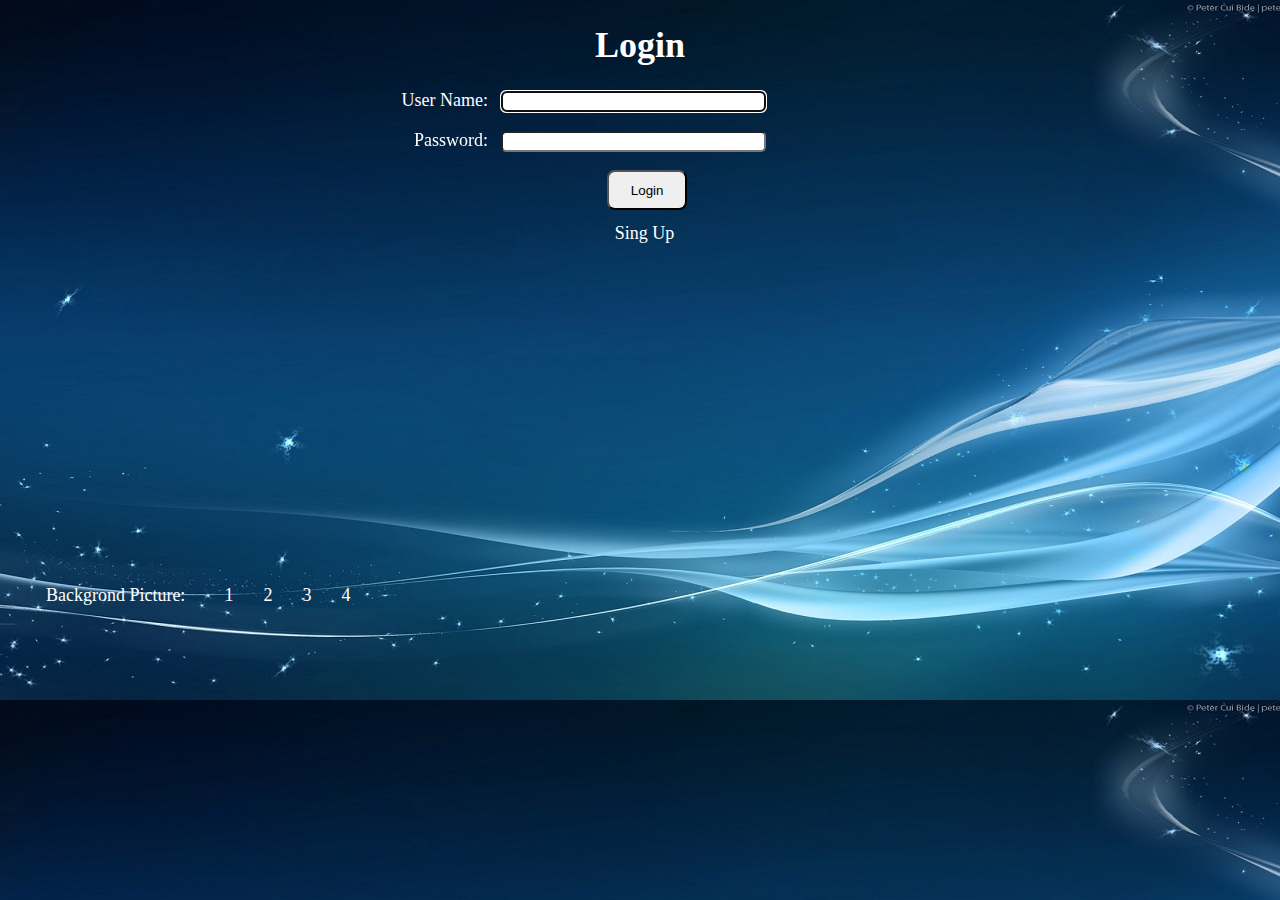
<file: remoteChatRoom/HTML/Login.html>
<!doctype html>
<html>
<head>
<meta charset="utf-8">
<title>Login Page</title>
<link href="../CSS/style.css" rel="stylesheet" type="text/css">
</head>

<body>
	<h1>Login</h1>
    
    <div style="margin-right:40%">
    
		<form action="../PHP/userLogin.php" method="post"> <!--This form is connected whit Login.php-->   
            <p>
            <label>User Name: </label> &nbsp;
            <input type="text" id="userName" name="userName" size="30" autofocus />
            </p>
            
            <p>
            <label>Password: </label> &nbsp;
            <input type="password" id="password" name="password" size="30"/>
            </p>
         
    	    <button id="logIn" type="submit"> Login </button>	  
    	</form>      
    </div>
    <div style="margin-top:1%">
    	<a style="margin-left:48%" href="../index.html">Sing Up</a>
    </div>
    <div class="selectBackground" style="margin-top:27%" >
        Backgrond Picture: &nbsp;
        <input type="radio" name="selectPic" id="one">
        <label for="one">1</label>
        <input type="radio" name="selectPic" id="two">
        <label for="two">2</label>
        <input type="radio" name="selectPic" id="three">
        <label for="three">3</label>
        <input type="radio" name="selectPic" id="four">
        <label for="four">4</label>
    </div>
    
<script src="../JQury/jquery-1.11.1.js"></script>
<script src="../JQury/loginValidation.js"></script>
</body>
</html>
</file>
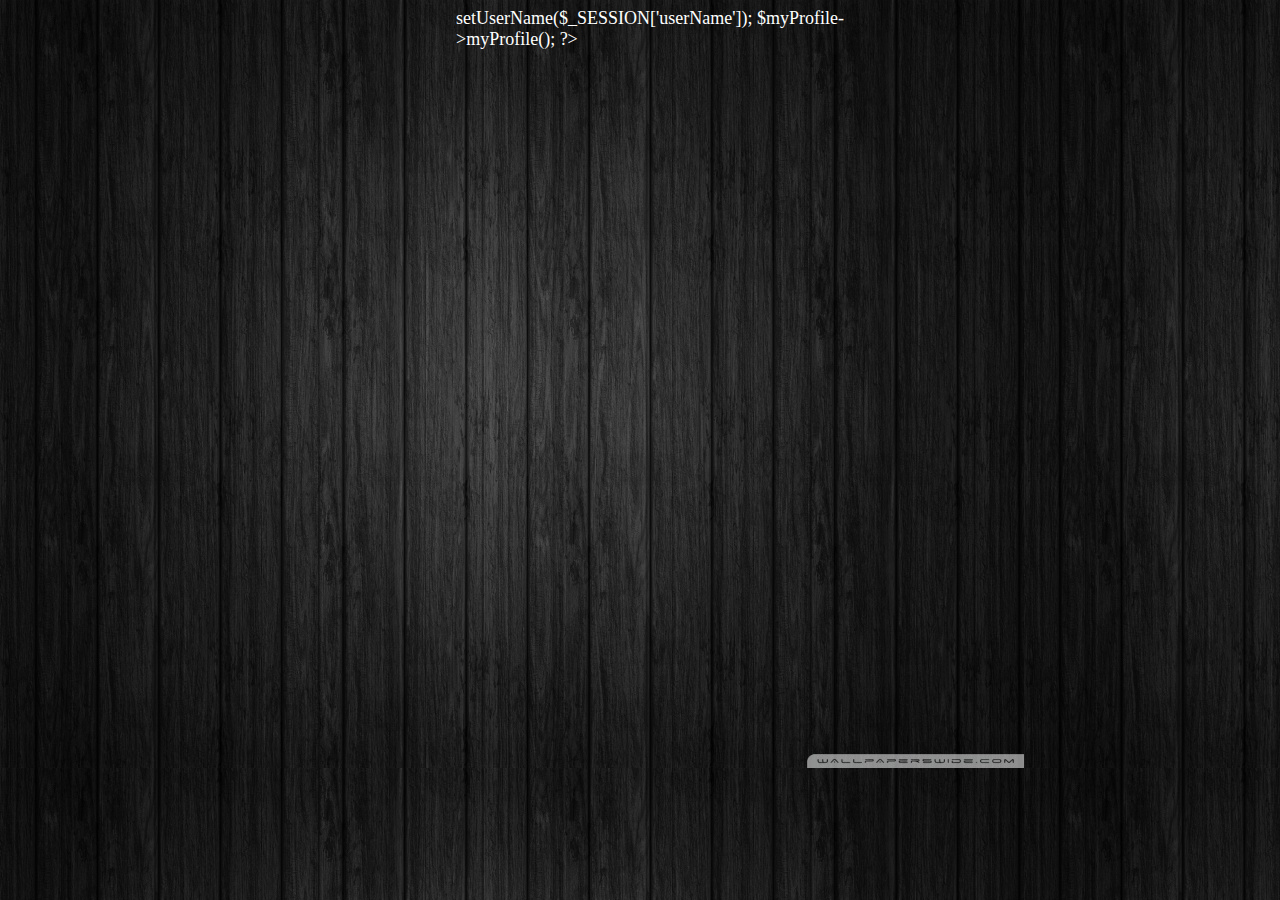
<file: remoteChatRoom/HTML/updateProfile.html>
<!doctype html>
<html>
<head>
<meta charset="utf-8">
<title>Update Profile</title>
<link href="../jquery-ui/jquery-ui.min.css" rel="stylesheet" type="text/css">
<link href="../CSS/style.css" rel="stylesheet" type="text/css">

<style>
	body{
		background-image:url(../CSS/bg%209.jpg);
	}	
	#displayMyProfile{
		width: 400px;
    	position: absolute;
    	margin-left: 35%;	
	}
	.myProfile{
		display:inline-table;
	}
	#accountHolder{
		display: inline-table;
		float: right;
		margin-top: 30px;
		margin-right: 20px;
		width: 190px;
	}
	#cancel{
		text-align:center;
		height:40px; 
		width:80px;
		margin-left: 10px;
	}
	#update{
		margin-left:45%;
		text-align:center;
		height:40px; 
		width:80px;
	}
	h1{
		text-transform: capitalize;
		font-size: 100%;
	}
	h4{
		text-align: center;
	}
	p{
		margin:11px 0px 11px 0px;
	}
	img{
	    border: inset;
	}
	#ui-id-1, #ui-id-2{
		width:auto;
	}
	.ui-dialog .ui-dialog-buttonpane .ui-dialog-buttonset{
		float:none;
		margin-left:120px;
	}
</style>
</head>

<body>
	<div id="displayMyProfile">
    </div>
    
<script src="../JQury/jquery-1.11.1.js"></script>
<script src="../JQury/updateProfile.js"></script>
<script src="../jquery-ui/jquery-ui.min.js"></script>
</body>
</html>
</file>
<file: remoteChatRoom/CSS/style.css>
@charset "utf-8";
/* CSS Document */

body{
	background-image:url(bg%20111.jpg);
	font-size:18px;
	font-family:serif;
	color:#FFF;
	}
	
h1{
	text-align:center;
	}
	
h2{
	text-align:center;
	margin:10px;
	}
/*This title is for answer to request file*/
h3{
	text-align:center;
	}
	
p{
	text-align:right;
	}
	
/*by using position:absolute we put two div on each other in a same position and this is the way we can put two element on top of each other by seting its parent position to relative and its chiled to absolute.*/
#page1{
	margin-left:30%;
	display:inline-table;
	}
	
#page2{
	display:inline-table;
	position:absolute;
	opacity:0;
	display:none;
	}
	
#page3{
	margin-top:-19%;
	position:absolute;
	margin-left:60%;
	opacity:0;
	display:none;
	}
	
#communication{
	height:450px;
	width:300px;
	border:solid 1px #f6f6f6;
	border-radius:10px;
	display:inline-table;
	float:right;
	font-size:15px;
	color:#ffffff;
}
	
#contactInfo{
	height:450px;
	width:300px;
	size:portrait;
	border:solid 1px #FFF;
	border-radius:10px;
	display:inline-table;
	background-color:rgba(12,79,131,0.6);
	float:left;
	font-size:15px;
	}

table{
	margin:10px;
	table-layout:fixed;
	border-collapse:collapse;
	width:280px;
}

table td{
	width:120px;
	height:20px;
	word-wrap:break-word;
}

/*the contacts id is set for selectable method of jquery ui and without css configuration selectable method wouldn't work.*/
#contacts .ui-selecting{
	background: #ccc;
}
#contacts .ui-selected{
	background:#90CAF9;
	color:#000;
}
#contacts{
	list-style-type:none;
	padding:10px;
	height:300px;
	overflow-x:auto;
	}
#contacts li{
	margin: 5px;
	padding: 5px;
	height: 15px;
	border: 1px solid black;
}

#recentContacts .ui-selecting{
	background: #ccc;
}
#recentContacts .ui-selected{
	background:#90CAF9;
	color:#000;
}
#recentContacts{
	list-style-type:none;
	padding:10px;
	height:300px;
	overflow-x:auto;
	}
#recentContacts li{
	margin: 5px;
	padding: 5px;
	height: 15px;
	border: 1px solid black;
}

#newContact .ui-selecting{
	background: #ccc;
}
#newContact .ui-selected{
	background:#90CAF9;
	color:#000;
}
#newContact{
	list-style-type:none;
	}
#newContact li{
	margin: 5px;
	padding: 5px;
	height: 15px;
	border: 1px solid black;
}
	
#chatArea{
	height:450px;
	width:500px;
	margin-left:8%;
	color:black;
	display:inline-table;
	}
	
#showMessage{
	height:400px;
	width:500px;
	background-image:url(backgrounds-26479-27171-hd-wallpapers.jpg);
	color:black;
	overflow:scroll;
	
	}
	
#typeMessage{
	height:48px;
	width:440px;
	border-radius:10px;
	background-color:#FFF;
	border-bottom: solid 1px #003333;
	resize:none;
	}
#sendMessage{
	float:right;
	height:53px;
	width:54px;
	border-radius:10px;
	}
	
#typeMessage:focus{
	outline:none;
	}	
	
#home {
	padding:20px 0px 0px 0px;
	}
	
#addNewContact{
	padding:10px 0px 0px 0px;
	}
#sendRequest{
	margin-left:98px;
	margin-bottom:5px;
	
	}
#newContact{
	margin-left:10px;
	margin-top:10px;
	}
	
/*buttons designe for btn,next2,next3,preview1,preview2; (numbers in the name of buttons indicate the page they direct us. for example next2 will take us to the second part of registration form or page 2.*/	
#signUp{
	text-align:center;
	height:40px;
	width:80px; 
	margin-left:15px;
	}
	
#next2{
	text-align:center;
	margin-left:60%;
	height:40px; 
	width:80px;
	}
	
#next3{
	text-align:center;
	margin-left:15px;
	height:40px; 
	width:80px;
	}
	
#Previous1{
	text-align:center;
	height:40px; 
	width:80px;
	margin-left:44%;
	}
	
#Previous2{
	text-align:center;
	height:40px; 
	width:80px;
	margin-left:37%;
	}	
	
#logIn{	
	text-align:center;
	height:40px;
	width:80px; 
	margin-left:79%;
	}
	
input{
	border-radius:5px;
	}

.selectBackground{
	margin-left: 3%;
	margin-top: 16%;
	}
	
.selectBackground input{opacity:0;}

/*this part is for make links animate when we hover on them. this code change the color of text in one second
when we move on it and turn back to its normal mood in one second when we move out of text. */
a {
	text-decoration:none;
	color:#FFF;
	-webkit-transition-property: color;
	-moz-transition-property: color;
	-o-transition-property: color;
	transition-property: color;
		
	-webkit-transition-duration: 1s;
	-moz-transition-duration: 1s;
	-o-transition-duration: 1s;
	transition-duration: 1s;
}
	
a:hover{
	text-decoration:none;
	color:#0F0;
	-webkit-transition-property: color;
	-moz-transition-property: color;
	-o-transition-property: color;
	transition-property: color;
	
	-webkit-transition-duration: 1s;
	-moz-transition-duration: 1s;
	-o-transition-duration: 1s;
	transition-duration: 1s;
}

/*this part is same as link part and it is apply on labals of selectBackground class to change their size and color*/
.selectBackground label{
	cursor:pointer;
	color:#FFF;
	-webkit-transition-property: color, font-size;
	-moz-transition-property: color, font-size;
	-o-transition-property: color, font-size;
	transition-property: color, font-size;
	
	-webkit-transition-duration: 1s;
	-moz-transition-duration: 1s;
	-o-transition-duration: 1s;
	transition-duration: 1s;
}
	
.selectBackground label:hover{
	font-size:24px;
	color:#0F0;
	-webkit-transition-property: color, font-size;
	-moz-transition-property: color, font-size;
	-o-transition-property: color, font-size;
	transition-property: color, font-size;
	
	-webkit-transition-duration: 1s;
	-moz-transition-duration: 1s;
	-o-transition-duration: 1s;
	transition-duration: 1s;	
}
	
/*this part is same as link part and it is apply on buttons to change their color and size in one second.*/
button {
	border-radius:8px;
	-webkit-transition-property: color, font-size;
	-moz-transition-property: color, font-size;
	-o-transition-property: color, font-size;
	transition-property: color, font-size;
	
	-webkit-transition-duration: 1s;
	-moz-transition-duration: 1s;
	-o-transition-duration: 1s;
	transition-duration: 1s;
}
	
button:hover{
	border-radius:8px;
	font-size:17px;
	color:#F0F;
	background-color:#9CF;
	-webkit-transition-property: color, font-size;
	-moz-transition-property: color, font-size;
	-o-transition-property: color, font-size;
	transition-property: color, font-size;
	
	-webkit-transition-duration: 1s;
	-moz-transition-duration: 1s;
	-o-transition-duration: 1s;
	transition-duration: 1s;
}
	
/* this part belongs to icons inside tab buttons and size of its buttons in div with id:communication*/	
#ui-id-1, #ui-id-2, #ui-id-3{
	padding:2px 29px;
	height:25px;
	width:28px;
}
/*this part is belongs to menu in home tab*/
#ui-id-4, #ui-id-5{
	padding:2px;
	height:20px;
	width:125px;
	text-align:center;
}

/*this is for font color of selected tab inside home tab*/
.ui-tabs .ui-tabs-nav .ui-state-active .ui-tabs-anchor{
	color:#F50858;
}
/*this is for border of selected tab*/
.ui-tabs .ui-tabs-nav .ui-state-active{
	border:1px solid #F50858;
}
/*this is for background color of tabs when user hover the mouse on them*/
.ui-tabs .ui-tabs-nav .ui-state-hover{
	background:#D3E9F8;
}

#search{
	margin-bottom:2px;
}


/*this part is belongs to search new contact in secong tab of communicatiopn part*/
#newContact{
	padding:10px;
	height:300px;
	overflow:auto;
}
</file>
